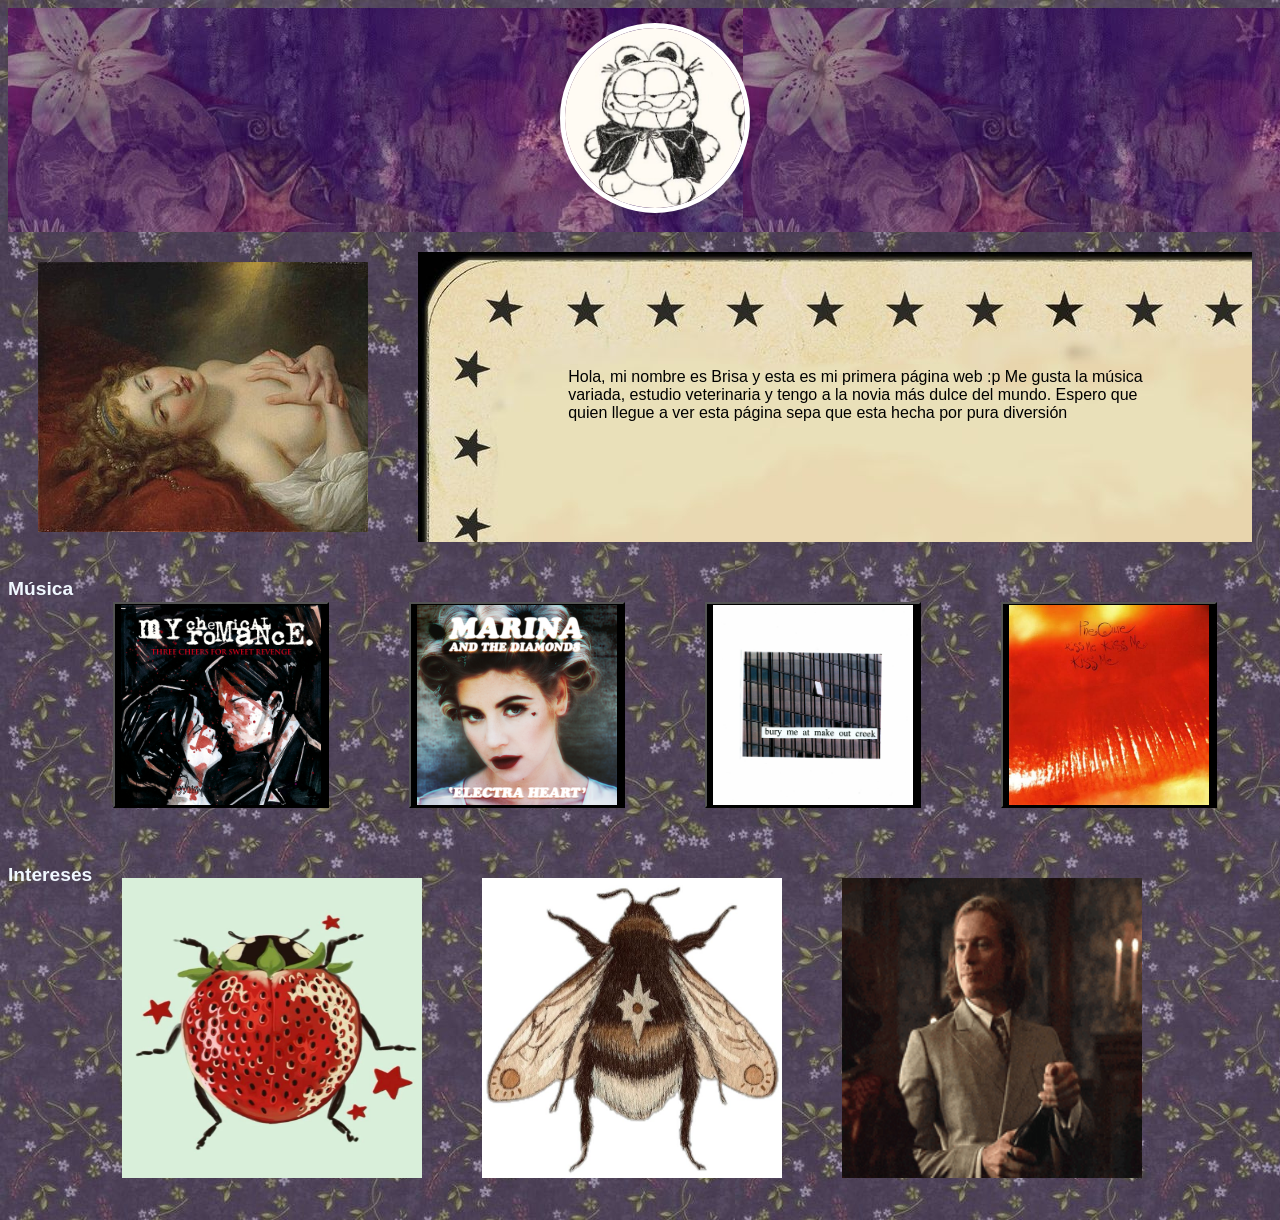
<file: index.html>
<!DOCTYPE html>
<html lang="en">
<head>
    <meta charset="UTF-8">
    <meta name="viewport" content="width=device-width, initial-scale=1.0">
    <title>Document</title>
    <link rel="stylesheet" href="estilos.css">
</head>
<body>
    <header>
        <div class="logo">
            <a href="index.html"><img src="garfieldvamp.png" alt=""></a>
        </div>
    </header>
    <main>
        <section class="principal">
            <img src="Danaë.png" alt="">
            <div class="introduccion">
                <p>Hola, mi nombre es Brisa y esta es mi primera página web :p Me gusta la música variada, estudio veterinaria y tengo a la novia más dulce del mundo. Espero que quien llegue a ver esta página sepa que esta hecha por pura diversión</p>
            </div>
            
        </section>
        <section class="btn-albums">
            <h2>Música</h2>
            <button><a href="https://www.google.com/search?q=three+cheers+for+sweet+revenge&rlz=1C1CHBF_esAR919AR919&oq=three+ch&gs_lcrp=EgZjaHJvbWUqCggAEAAY4wIYgAQyCggAEAAY4wIYgAQyBwgBEC4YgAQyBggCEEUYOTIHCAMQABiABDIHCAQQABiABDIHCAUQABiABDIHCAYQABiABDIHCAcQABiABDIHCAgQABiABDIHCAkQABiABNIBCDc5ODdqMGo3qAIAsAIA&sourceid=chrome&ie=UTF-8#fpstate=ive&vld=cid:a1b542ae,vid:A4FTbGiB1rQ,st:0"><img src="threecheers.png" alt=""></a></button>
            <button><a href="https://www.youtube.com/watch?v=mMesIK3LVIs"><img src="ElectraHeart.png" alt=""></a></button>
            <button><a href="https://www.youtube.com/watch?v=g8mtEMpBB0E"><img src="buryme.png" alt=""></a></button>
            <button><a href="https://www.youtube.com/watch?v=rZAaEaU4fGA"><img src="kissme.png" alt=""></a></button>
        </section>
        <section class="intereses">
            <h2>Intereses</h2>
            <a href=""><img src="vaquitasanantonio.png" alt=""></a>
            <a href="abeja.html"><img src="abeja.png" alt=""></a>
            <a href=""><img src="lestat.gif" alt=""></a>
        </section>
    </main>
</body>
</html>
</file>
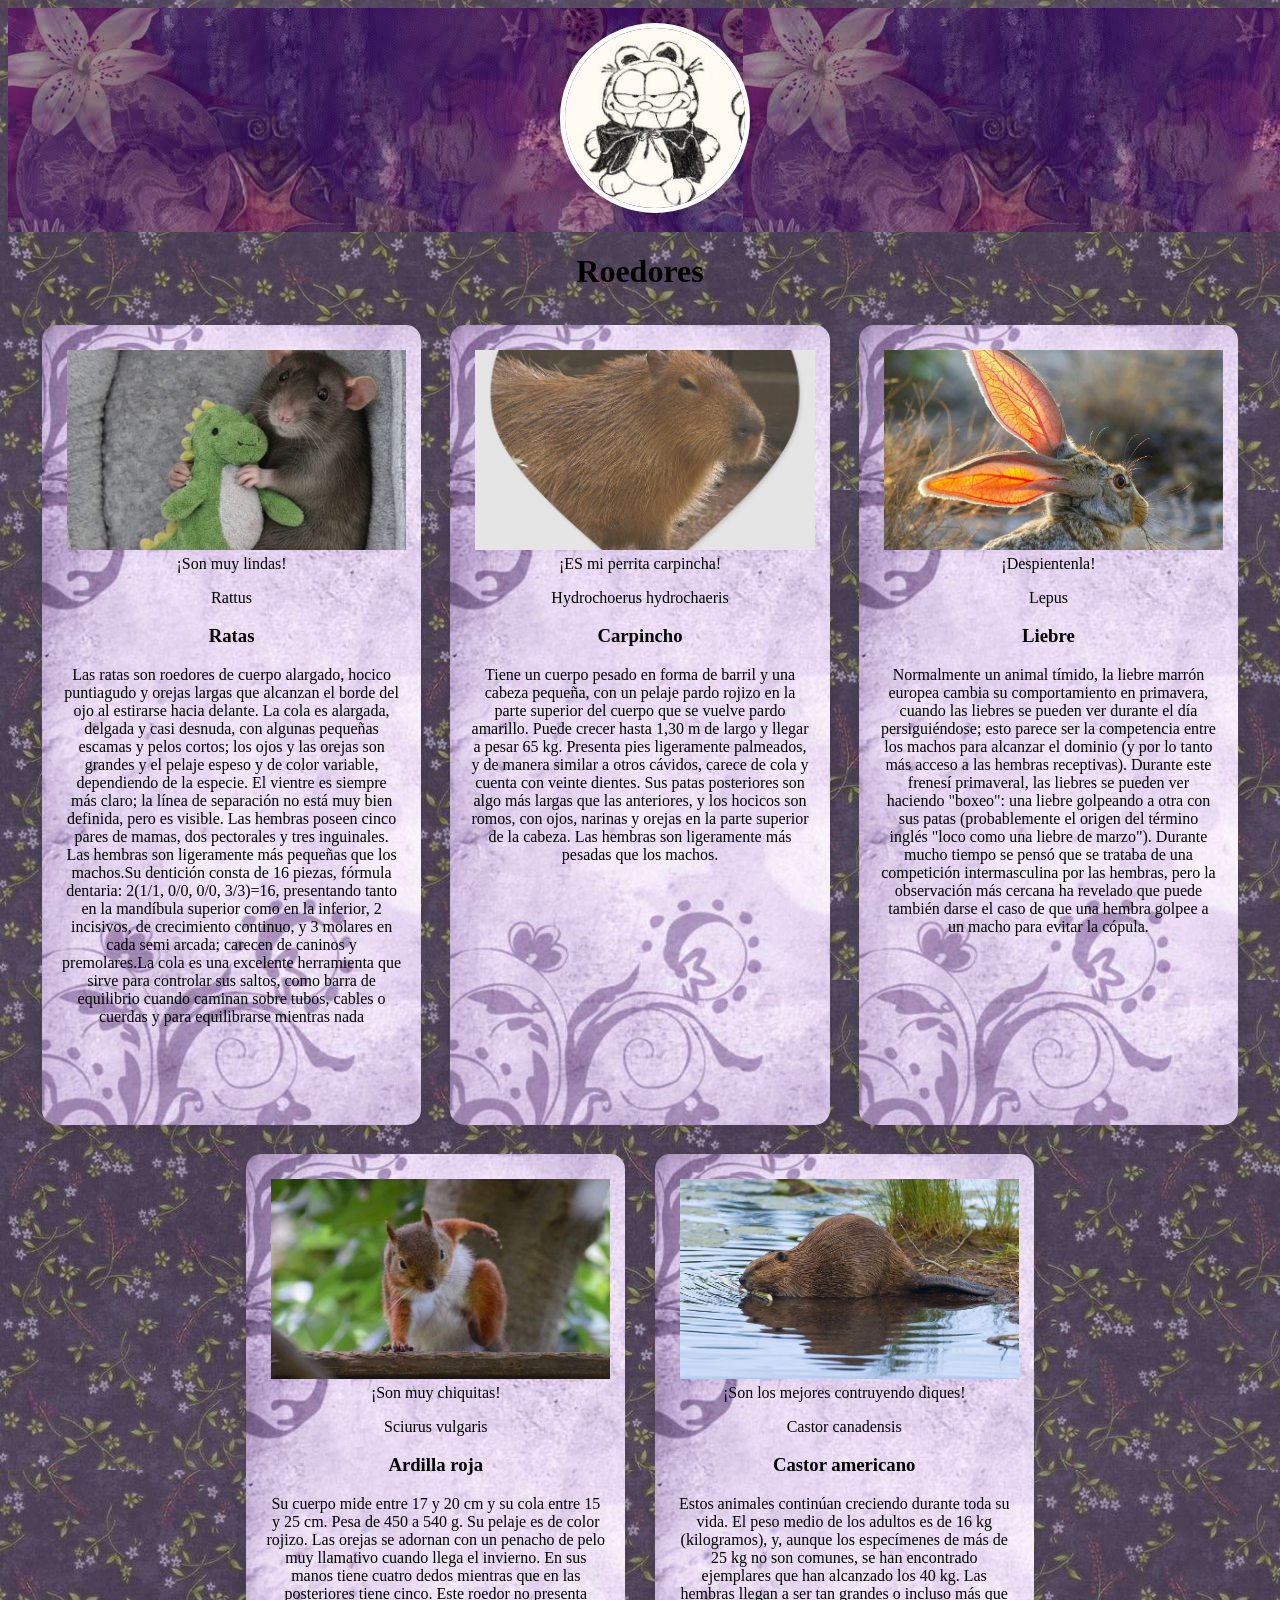
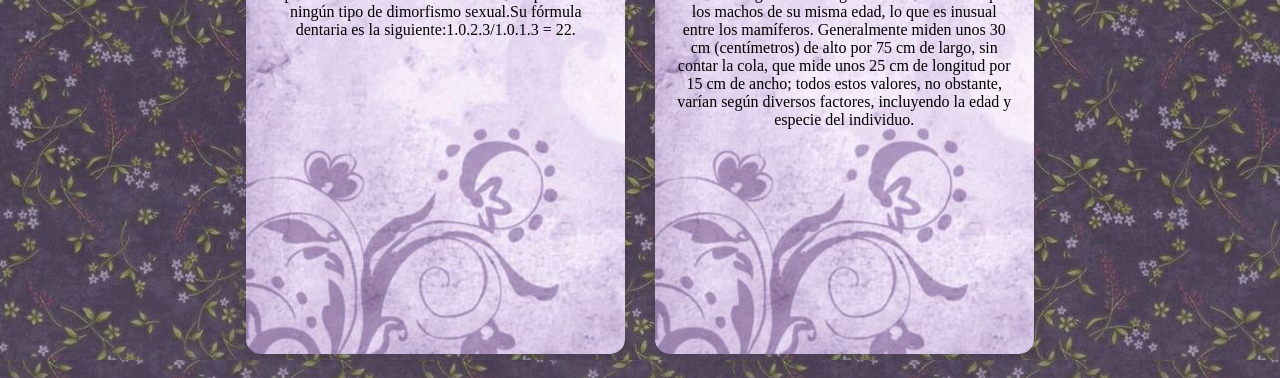
<file: abeja.html>
<!DOCTYPE html>
<html lang="en">
<head>
    <meta charset="UTF-8">
    <meta name="viewport" content="width=device-width, initial-scale=1.0">
    <title>Document</title>
    <link rel="stylesheet" href="estilos.css">
</head>
<body>
    <header>
        <div class="logo">
            <a href="index.html"><img src="garfieldvamp.png" alt=""></a>
        </div>
    </header>
    <main>
        <h1><strong>Roedores</strong></h1>
        <section class="tarjeta">
            <div class="ratas">
                <img src="rats.png" alt="">
                <span>¡Son muy lindas!</span>
            </div>
            <div class="info-contenedor">
                <p>Rattus</p>
                <h3>Ratas</h3>
                <p>Las ratas son roedores de cuerpo alargado, hocico puntiagudo y orejas largas que alcanzan el borde del ojo al estirarse hacia delante. La cola es alargada, delgada y casi desnuda, con algunas pequeñas escamas y pelos cortos; los ojos y las orejas son grandes y el pelaje espeso y de color variable, dependiendo de la especie. El vientre es siempre más claro; la línea de separación no está muy bien definida, pero es visible. Las hembras poseen cinco pares de mamas, dos pectorales y tres inguinales. Las hembras son ligeramente más pequeñas que los machos.Su dentición consta de 16 piezas, fórmula dentaria: 2(1/1, 0/0, 0/0, 3/3)=16, presentando tanto en la mandíbula superior como en la inferior, 2 incisivos, de crecimiento continuo, y 3 molares en cada semi arcada; carecen de caninos y premolares.La cola es una excelente herramienta que sirve para controlar sus saltos, como barra de equilibrio cuando caminan sobre tubos, cables o cuerdas y para equilibrarse mientras nada</p>
            </div>
        </section>
        <section class="tarjeta">
            <div class="ratas">
                <img src="carpincho2.png" alt="">
                <span>¡ES mi perrita carpincha!</span>
            </div>
            <div class="info-contenedor">
                <p>Hydrochoerus hydrochaeris</p>
                <h3>Carpincho</h3>
                <p>Tiene un cuerpo pesado en forma de barril y una cabeza pequeña, con un pelaje pardo rojizo en la parte superior del cuerpo que se vuelve pardo amarillo. Puede crecer hasta 1,30 m de largo y llegar a pesar 65 kg. Presenta pies ligeramente palmeados, y de manera similar a otros cávidos, carece de cola y cuenta con veinte dientes. Sus patas posteriores son algo más largas que las anteriores, y los hocicos son romos, con ojos, narinas y orejas en la parte superior de la cabeza. Las hembras son ligeramente más pesadas que los machos.</p>
            </div>
        </section>
        <section class="tarjeta">
            <div class="ratas">
                <img src="liebre.png" alt="">
                <span>¡Despientenla!</span>
            </div>
            <div class="info-contenedor">
                <p>Lepus</p>
                <h3>Liebre</h3>
                <p>Normalmente un animal tímido, la liebre marrón europea cambia su comportamiento en primavera, cuando las liebres se pueden ver durante el día persiguiéndose; esto parece ser la competencia entre los machos para alcanzar el dominio (y por lo tanto más acceso a las hembras receptivas). Durante este frenesí primaveral, las liebres se pueden ver haciendo "boxeo": una liebre golpeando a otra con sus patas (probablemente el origen del término inglés "loco como una liebre de marzo"). Durante mucho tiempo se pensó que se trataba de una competición intermasculina por las hembras, pero la observación más cercana ha revelado que puede también darse el caso de que una hembra golpee a un macho para evitar la cópula.</p>
            </div>
        </section>
        <section class="tarjeta">
            <div class="ratas">
                <img src="ardilla.png" alt="">
                <span>¡Son muy chiquitas!</span>
            </div>
            <div class="info-contenedor">
                <p>Sciurus vulgaris</p>
                <h3>Ardilla roja</h3>
                <p>Su cuerpo mide entre 17 y 20 cm y su cola entre 15 y 25 cm. Pesa de 450 a 540 g. Su pelaje es de color rojizo. Las orejas se adornan con un penacho de pelo muy llamativo cuando llega el invierno. En sus manos tiene cuatro dedos mientras que en las posteriores tiene cinco. Este roedor no presenta ningún tipo de dimorfismo sexual.Su fórmula dentaria es la siguiente:1.0.2.3/1.0.1.3 = 22.</p>
            </div>
        </section>
        <section class="tarjeta">
            <div class="ratas">
                <img src="castor.png" alt="">
                <span>¡Son los mejores contruyendo diques!</span>
            </div>
            <div class="info-contenedor">
                <p>Castor canadensis</p>
                <h3>Castor americano</h3>
                <p>Estos animales continúan creciendo durante toda su vida. El peso medio de los adultos es de 16 kg (kilogramos), y, aunque los especímenes de más de 25 kg no son comunes, se han encontrado ejemplares que han alcanzado los 40 kg. Las hembras llegan a ser tan grandes o incluso más que los machos de su misma edad, lo que es inusual entre los mamíferos. Generalmente miden unos 30 cm (centímetros) de alto por 75 cm de largo, sin contar la cola, que mide unos 25 cm de longitud por 15 cm de ancho; todos estos valores, no obstante, varían según diversos factores, incluyendo la edad y especie del individuo.</p>
            </div>
        </section>
    </main>
</body>
</html>
</file>
<file: estilos.css>
body{
    background-image: url(background.png);
    text-align: center;
}
header{
    background-image: url(header.png);
    width: 100%;
    padding: 15px;
    margin: 0;
    border: none;
}
.logo{
    text-align: center;
}
.logo img{
    width: 180px;
    height: 180px;
    object-fit: cover;
    border-radius: 50%;
    border: 5px solid white;
    box-shadow: 0px 4px 10px rgba( 0, 0, 0, 0.1);
}
.principal img{
    margin: 30px;
    float: left;
}
.introduccion{
    background-image: url(hoja3.png);
    margin: 20px;}
.principal p{
    float: right;
    font-family: 'Franklin Gothic Medium', 'Arial Narrow', Arial, sans-serif;
    font-size: medium;
    text-align: left;
    width: 70%;
    padding: 100px;
    color: black;
}
section{
    width: 100%;
    display: flex;
    text-align: center;
}
h2{
    font-family: 'Franklin Gothic Medium', 'Arial Narrow', Arial, sans-serif;
    font-size: larger;
    color: aliceblue;
    text-align: center;
}
.btn-albums img{
    max-width: 200px;
    max-width: 200px;
    display: flex;
    object-fit: cover;
}
.btn-albums a{
    display: flex;
}
.btn-albums button{
    background-color: black;
    margin: 40px;
    transition: 0.3s;
}
.btn-albums button:hover{
    transform: scale(1.1);
    transform-origin: 20px;
}
.intereses img{
    max-width: 300px;
    max-height: 300px;
    min-height: 300px;
    min-width: 300px;
}
.intereses a{
    margin: 30px;
    transition: 0.3s;
}
.intereses a:hover{
    transform: scale(1.1);
}
.tarjeta{
    background-image: url(tarjeta.png);
    color: darkred;
    margin-left: 220px;
    display: flex;
    gap: 20px;
    flex: 3;
    border-radius: 15px;
    overflow: hidden;
    box-shadow: 0 4px 15px rgba(0, 0, 0, 0.1);
    color: black;
    width: 30%;
    display: inline-block;
    margin: 1%;
    padding: 20px;
    box-sizing: border-box;
    max-height: 800px;
    min-height: 800px;
}
.tarjeta:hover{
    transform: scale(1.05);
}
.ratas p{
    text-align: left;
}
.tarjeta img{
    height: 200px;
    width: 100%;
    margin: 5px;
    object-fit:cover;
    display: flex;
    justify-content: center;
    align-items: center;
}
@media (max-width:480px){
    .ratas{
        width: 30%;
        max-width: 250px;
        margin-left: 0;
        padding: 10px;
        margin: 5px;
        display:grid;
        min-height: 60px;
        margin-right: 200px;
        text-align: center;
    }
    .tarjeta{
        width: 100%;
        min-height: 200px;
        margin: 10px;
    }
    .ratas img{
        width: 200px;
        height: 200px;
        float: left;
    }
}
</file>
